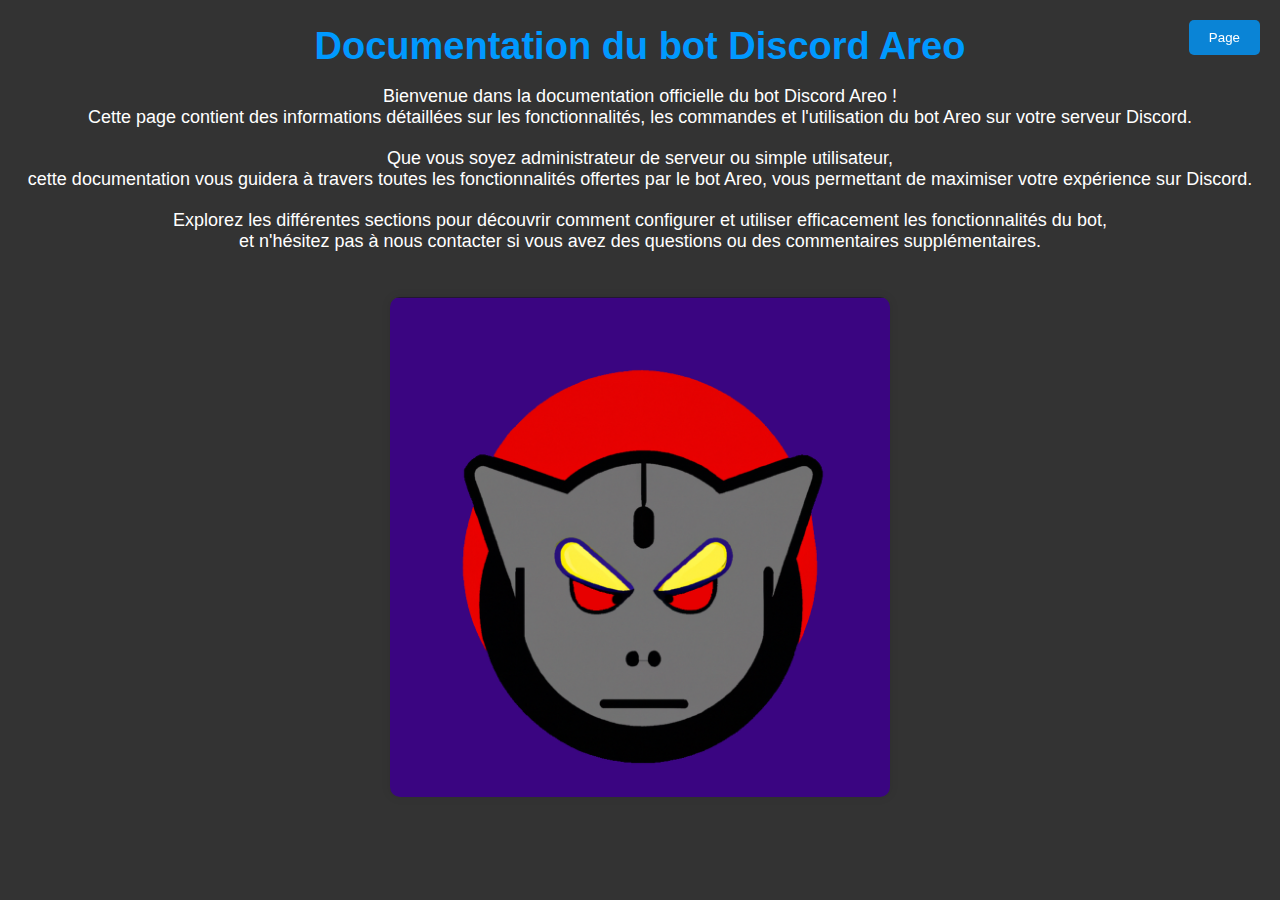
<file: index.html>
<!DOCTYPE html>
<html lang="fr">
<head>
    <meta charset="UTF-8">
    <meta name="viewport" content="width=device-width, initial-scale=1.0">
    <title>Documentation</title>
    <link rel="stylesheet" href="index.css">
</head>
<body>



    <button id="page-btn">Page</button>
    <div class="nav-links">
        <ul>
            <li><a href="https://areoofficialdiscord.github.io/">Accueil</a></li>
            <li><a href="https://areoofficialdiscord.github.io/links/">Lien</a></li>
            <li><a href="https://areoofficialdiscord.github.io/bio/">Bio</a></li>
        </ul>
    </div>

<div class="content">
<h1>Documentation du bot Discord Areo</h1>
    <p>Bienvenue dans la documentation officielle du bot Discord Areo ! <br>Cette page contient des informations détaillées sur les fonctionnalités, les commandes et l'utilisation du bot Areo sur votre serveur Discord.</p>
    <p>Que vous soyez administrateur de serveur ou simple utilisateur, <br>cette documentation vous guidera à travers toutes les fonctionnalités offertes par le bot Areo, vous permettant de maximiser votre expérience sur Discord.</p>
    <p>Explorez les différentes sections pour découvrir comment configurer et utiliser efficacement les fonctionnalités du bot, <br>et n'hésitez pas à nous contacter si vous avez des questions ou des commentaires supplémentaires.</p>

    <img src="index.png" draggable="false" alt="Image description">
</div>




<script src="index.js"></script>




</head>

</html>
</file>
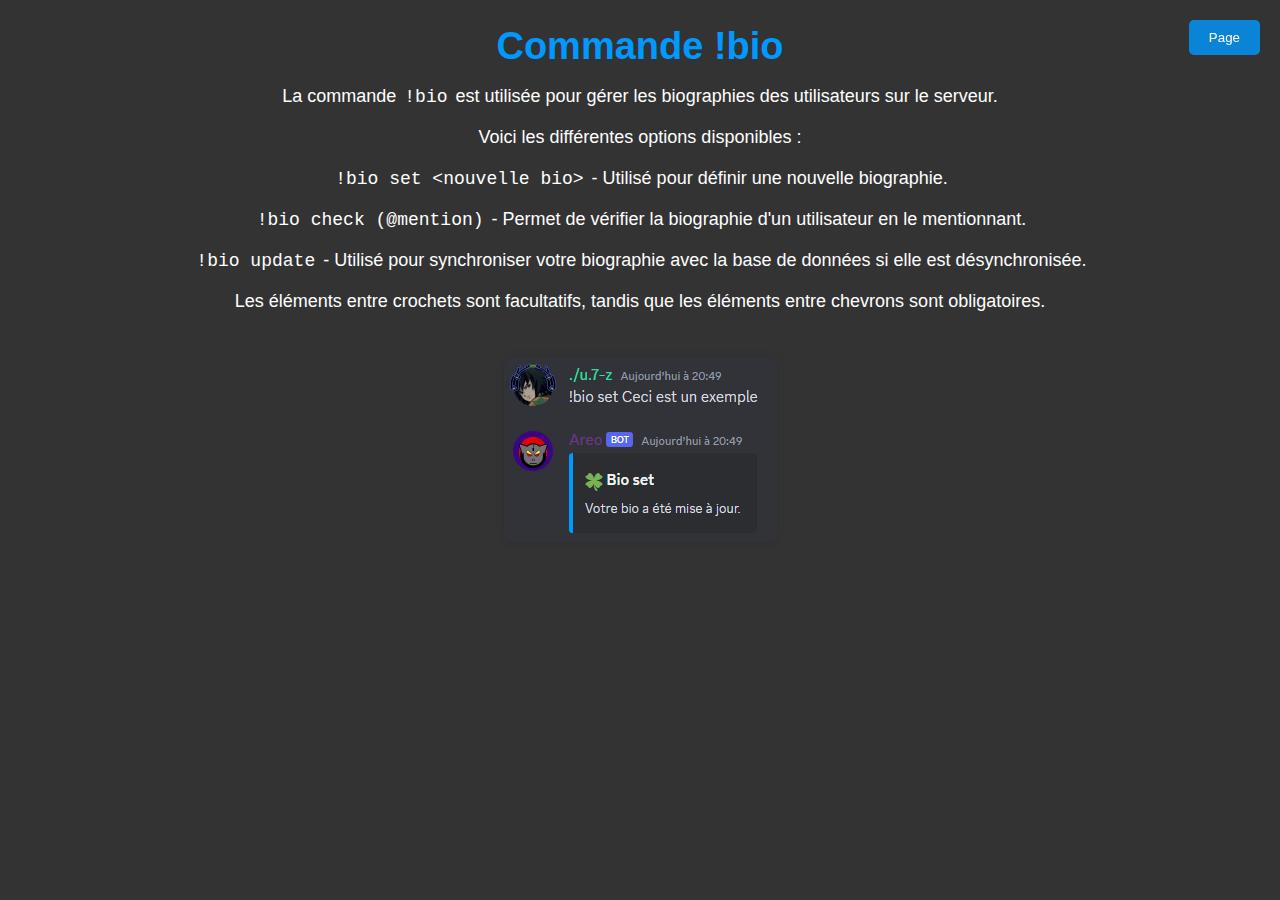
<file: bio/index.html>
<!DOCTYPE html>
<html lang="fr">
<head>
    <meta charset="UTF-8">
    <meta name="viewport" content="width=device-width, initial-scale=1.0">
    <title>Documentation</title>
    <link rel="stylesheet" href="styles.css">
</head>
<body>



    <button id="page-btn">Page</button>
    <div class="nav-links">
        <ul>
            <li><a href="https://areoofficialdiscord.github.io/">Accueil</a></li>
            <li><a href="https://areoofficialdiscord.github.io/links/">Lien</a></li>
            <li><a href="https://areoofficialdiscord.github.io/bio/">Bio</a></li>
        </ul>
    </div>

<div class="content">
<h1>Commande !bio</h1>

<p>La commande <code>!bio</code> est utilisée pour gérer les biographies des utilisateurs sur le serveur.</p>
<p>Voici les différentes options disponibles :</p>

   <p> <code>!bio set &lt;nouvelle bio&gt;</code> - Utilisé pour définir une nouvelle biographie. </p>
    <p> <code>!bio check (@mention)</code> - Permet de vérifier la biographie d'un utilisateur en le mentionnant.</p>
        <p> <code>!bio update</code> - Utilisé pour synchroniser votre biographie avec la base de données si elle est désynchronisée.</p>

<p>Les éléments entre crochets sont facultatifs, tandis que les éléments entre chevrons sont obligatoires.</p>


    <img src="bio.png" draggable="false" alt="Image description">
</div>
</div>




<script src="../index.js"></script>




</head>

</html>
</file>
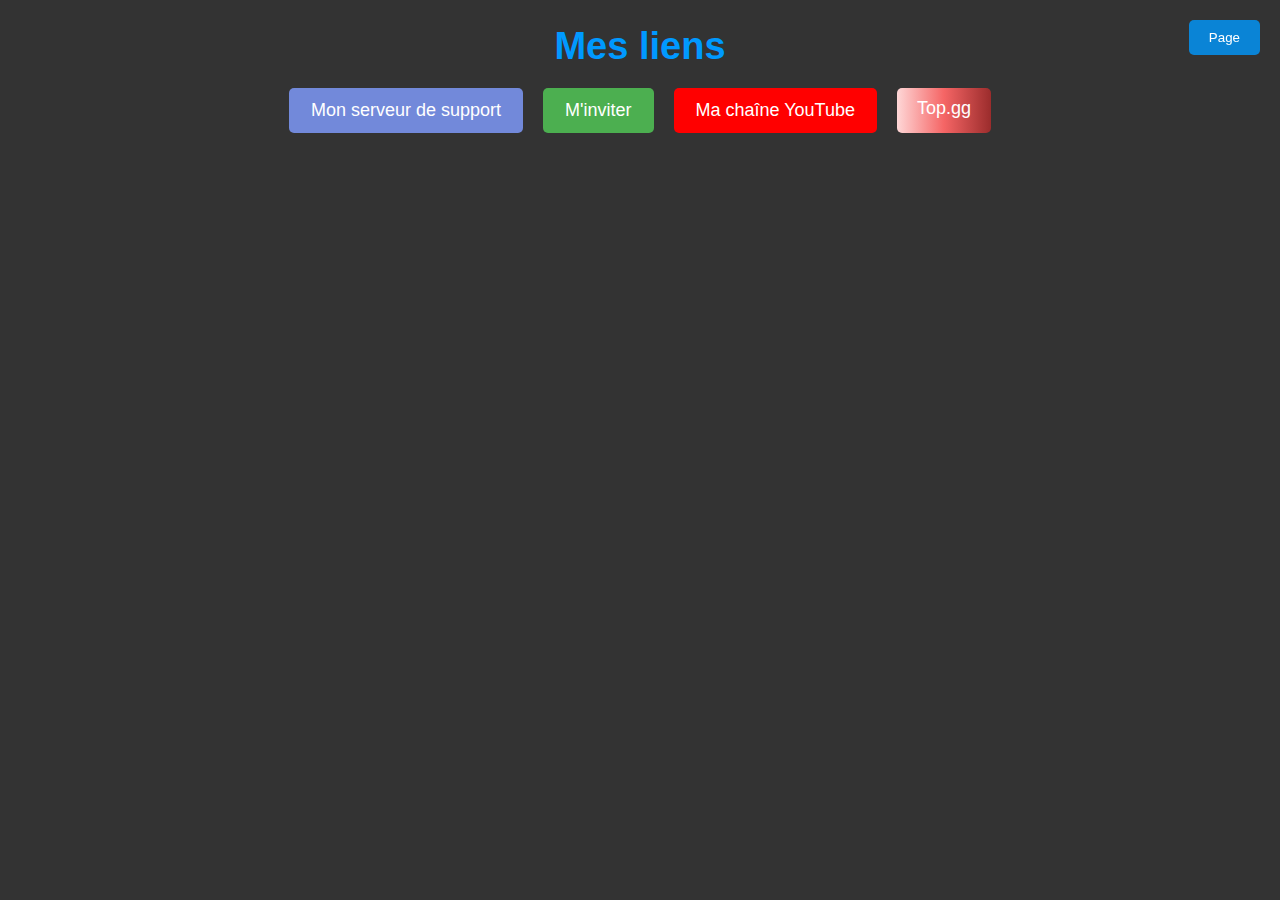
<file: links/index.html>
<!DOCTYPE html>
<html lang="fr">
<head>
    <meta charset="UTF-8">
    <meta name="viewport" content="width=device-width, initial-scale=1.0">
    <title>Documentation</title>
    <link rel="stylesheet" href="styles.css">
</head>
<body>



    <button id="page-btn">Page</button>
    <div class="nav-links">
        <ul>
            <li><a href="https://areoofficialdiscord.github.io/">Accueil</a></li>
            <li><a href="https://areoofficialdiscord.github.io/links/">Lien</a></li>
            <li><a href="https://areoofficialdiscord.github.io/bio/">Bio</a></li>
        </ul>
    </div>


    <section class="section">
        <div class="container">
            <div class="content">
           
                    <h1>Mes liens</h1>
                    <div class="social-links">
                    <a href="https://discord.gg/Qa8SXNydeQ" class="discord-btn" draggable="false" target="_blank">Mon serveur de support</a>
                    <a href="https://tiny.cc/Areo_I" class="invite-btn" draggable="false" target="_blank">M'inviter</a>
                    <a href="https://www.youtube.com/channel/UC7IG6HQzTwHo5hBPso2kAoQ" class="youtube-btn" draggable="false" target="_blank">Ma chaîne YouTube</a>
                    <a href="https://top.gg/fr/bot/916362449106636841/" class="topgg-btn" draggable="false" target="_blank">Top.gg</a>
                    
                </div>
            </div>
        </div>
    </section>
    




<script src="../index.js"></script>




</head>

</html>
</file>
<file: index.css>
body {
    font-family: Arial, sans-serif;
    margin: 0;
    padding: 0;
    background-color: #333;
    color: white;
    overflow-x: hidden;
}

.nav-links {
    position: fixed;
    top: 0;
    right: -250px;
    width: 250px;
    height: 100%;
    background-color: rgba(17, 17, 17, 0.8);
    padding: 20px;
    box-sizing: border-box;
    transition: right 0.3s ease;
}

.nav-links ul {
    list-style: none;
    padding: 0;
}

.nav-links ul li {
    margin-bottom: 10px;
}

.nav-links ul li a {
    color: #0099ff;
    text-decoration: none;
    transition: color 0.3s ease;
}

.nav-links ul li a:hover {
    color: #55aaff;
}

#page-btn {
    position: fixed;
    top: 20px;
    right: 20px;
    padding: 10px 20px;
    background-color: rgba(0, 153, 255, 0.8);
    color: white;
    border: none;
    cursor: pointer;
    border-radius: 5px;
    transition: background-color 0.3s ease;
}

#page-btn:hover {
    background-color: rgba(85, 170, 255, 0.8);
}

a {
    color: #0099ff;
    text-decoration: none;
}

a:hover {
    color: #55aaff;
}

.nav-links ul li a {
    color: #0099ff;
    text-decoration: none;
    transition: color 0.3s ease;
    font-size: 18px;
    font-family: 'Segoe UI', Tahoma, Geneva, Verdana, sans-serif;
}

.nav-links ul li a:hover {
    color: #55aaff;
}

.content {
    font-size: 18px;
    font-family: 'Segoe UI', Tahoma, Geneva, Verdana, sans-serif;
    color: #ffffff;
    text-align: center;
}

.content h1 {
    font-size: 38px;
    color: #0099ff;
    margin-bottom: 10px;
}

.content p {
    margin-bottom: 20px;
    transition: transform 0.3s ease;
}

.content img {
    max-width: 500px;
    height: auto;
    border-radius: 10px;
    box-shadow: 0 0 10px rgba(0, 0, 0, 0.1);
    transition: transform 0.3s ease;
    margin-top: 25px;
}

.content img:hover {
    transform: scale(1.1);
}

.content p:hover {
    transform: scale(1.01);
}

footer {
    text-align: center;
}

footer a {
    color: inherit;
    text-decoration: underline;
}

@media only screen and (max-width: 728px) {
    .nav-links {
        width: 200px;
    }

    #page-btn {
        top: 10px;
        right: 10px;
        padding: 8px 16px;
        font-size: 14px;
    }

    .nav-links ul li a {
        font-size: 16px;
    }

    .content h1 {
        font-size: 32px;
    }

    .content p {
        font-size: 16px;
    }
}
</file>
<file: bio/styles.css>
body {
    font-family: Arial, sans-serif;
    margin: 0;
    padding: 0;
    background-color: #333;
    color: white;
    overflow-x: hidden;
}

.nav-links {
    position: fixed;
    top: 0;
    right: -250px;
    width: 250px;
    height: 100%;
    background-color: rgba(17, 17, 17, 0.8);
    padding: 20px;
    box-sizing: border-box;
    transition: right 0.3s ease;
}

.nav-links ul {
    list-style: none;
    padding: 0;
}

.nav-links ul li {
    margin-bottom: 10px;
}

.nav-links ul li a {
    color: #0099ff;
    text-decoration: none;
    transition: color 0.3s ease;
}

.nav-links ul li a:hover {
    color: #55aaff;
}

#page-btn {
    position: fixed;
    top: 20px;
    right: 20px;
    padding: 10px 20px;
    background-color: rgba(0, 153, 255, 0.8);
    color: white;
    border: none;
    cursor: pointer;
    border-radius: 5px;
    transition: background-color 0.3s ease;
}

#page-btn:hover {
    background-color: rgba(85, 170, 255, 0.8);
}

a {
    color: #0099ff;
    text-decoration: none;
}

a:hover {
    color: #55aaff;
}

.nav-links ul li a {
    color: #0099ff;
    text-decoration: none;
    transition: color 0.3s ease;
    font-size: 18px;
    font-family: 'Segoe UI', Tahoma, Geneva, Verdana, sans-serif; 
}

.nav-links ul li a:hover {
    color: #55aaff;
}


.content {
    font-size: 18px;
    font-family: 'Segoe UI', Tahoma, Geneva, Verdana, sans-serif;
    color: #ffffff;
    text-align: center;
}

.content h1 {
    font-size: 38px;
    color: #0099ff; 
    margin-bottom: 10px; 
}

.content p {
    margin-bottom: 20px;
    transition: transform 0.3s ease; 
}



.content  img {
    max-width: 500px;
    height: auto;
    border-radius: 10px;
    box-shadow: 0 0 10px rgba(0, 0, 0, 0.1);
    transition: transform 0.3s ease; 
    margin-top: 25px;
}

.content img:hover {
    transform: scale(1.1); 
}

.content p:hover {
      transform: scale(1.01); 
}

.content code {
    background-color: #333;
    border-radius: 3px;
    font-family: courier, monospace;
    padding: 0 3px;
  }
  
  @media only screen and (max-width: 728px) {
    .nav-links {
        width: 200px;
        padding: 10px;
    }

    .nav-links ul li a {
        font-size: 16px;
    }

    #page-btn {
        padding: 8px 16px;
    }

    .content h1 {
        font-size: 28px;
    }

    .content p {
        font-size: 16px;
    }

    .content img {
        max-width: 300px;
    }
}
</file>
<file: links/styles.css>
body {
    font-family: Arial, sans-serif;
    margin: 0;
    padding: 0;
    background-color: #333;
    color: white;
    overflow-x: hidden;
}

.nav-links {
    position: fixed;
    top: 0;
    right: -250px;
    width: 250px;
    height: 100%;
    background-color: rgba(17, 17, 17, 0.8);
    padding: 20px;
    box-sizing: border-box;
    transition: right 0.3s ease;
}

.nav-links ul {
    list-style: none;
    padding: 0;
}

.nav-links ul li {
    margin-bottom: 10px;
}

.nav-links ul li a {
    color: #0099ff;
    text-decoration: none;
    transition: color 0.3s ease;
}

.nav-links ul li a:hover {
    color: #55aaff;
}

#page-btn {
    position: fixed;
    top: 20px;
    right: 20px;
    padding: 10px 20px;
    background-color: rgba(0, 153, 255, 0.8);
    color: white;
    border: none;
    cursor: pointer;
    border-radius: 5px;
    transition: background-color 0.3s ease;
}

#page-btn:hover {
    background-color: rgba(85, 170, 255, 0.8);
}

a {
    color: #0099ff;
    text-decoration: none;
}

a:hover {
    color: #55aaff;
}

.nav-links ul li a {
    color: #0099ff;
    text-decoration: none;
    transition: color 0.3s ease;
    font-size: 18px;
    font-family: 'Segoe UI', Tahoma, Geneva, Verdana, sans-serif;
}

.nav-links ul li a:hover {
    color: #55aaff;
}

.content {
    font-size: 18px;
    font-family: 'Segoe UI', Tahoma, Geneva, Verdana, sans-serif;
    color: #ffffff;
    text-align: center;
}

.content h1 {
    font-size: 38px;
    color: #0099ff;
    margin-bottom: 10px;
}

.content p {
    margin-bottom: 20px;
    transition: transform 0.3s ease;
}

.content img {
    max-width: 500px;
    height: auto;
    border-radius: 10px;
    box-shadow: 0 0 10px rgba(0, 0, 0, 0.1);
    transition: transform 0.3s ease;
    margin-top: 25px;
}

.content img:hover {
    transform: scale(1.1);
}

.content p:hover {
    transform: scale(1.01);
}

.content code {
    background-color: #333;
    border-radius: 3px;
    font-family: courier, monospace;
    padding: 0 3px;
}

.social-links {
    display: flex;
    justify-content: center;
    margin-top: 20px;
}

.invite-btn {
    display: inline-block;
    padding: 10px 20px;
    margin: 0 10px;
    color: #fff;
    text-decoration: none;
    border-radius: 5px;
    transition: transform 0.3s ease;
    background-color: #4CAF50;
    border: 2px solid transparent;
}

.discord-btn {
    display: inline-block;
    padding: 10px 20px;
    margin: 0 10px;
    color: #fff;
    text-decoration: none;
    border-radius: 5px;
    transition: transform 0.3s ease;
    background-color: #7289DA;
    border: 2px solid transparent;
}

.youtube-btn {
    display: inline-block;
    padding: 10px 20px;
    margin: 0 10px;
    color: #fff;
    text-decoration: none;
    border-radius: 5px;
    transition: transform 0.3s ease;
    background-color: #FF0000;
    border: 2px solid transparent;
}

.topgg-btn {
    display: inline-block;
    padding: 10px 20px;
    margin: 0 10px;
    color: #fff;
    text-decoration: none;
    border-radius: 5px;
    transition: transform 0.3s ease;
    background-image: linear-gradient(to right, #FED7D7, #F56565, #9B2C2C);
    border: 2px solid linear-gradient(to right, #FED7D7, #F56565, #9B2C2C);
}

.topgg-btn:hover {
    background-image: linear-gradient(to right, #c4a6a6, #973f3f, #702020);
    border-color: #327234;
    transform: scale(1.1);
}

.invite-btn:hover {
    background-color: #327234;
    border-color: #327234;
    transform: scale(1.1);
}

.discord-btn:hover {
    background-color: #4b5a91;
    border-color: #4b5a91;
    transform: scale(1.1);
}

.youtube-btn:hover {
    background-color: #b60000;
    border-color: #b60000;
    transform: scale(1.1);
}

@media only screen and (max-width: 728px) {
    .nav-links {
        width: 200px;
        padding: 10px;
    }

    .nav-links ul li a {
        font-size: 16px;
    }

    #page-btn {
        padding: 8px 16px;
    }

    .content h1 {
        font-size: 28px;
    }

    .content p {
        font-size: 16px;
    }

    .content img {
        max-width: 300px;
    }
}
</file>
